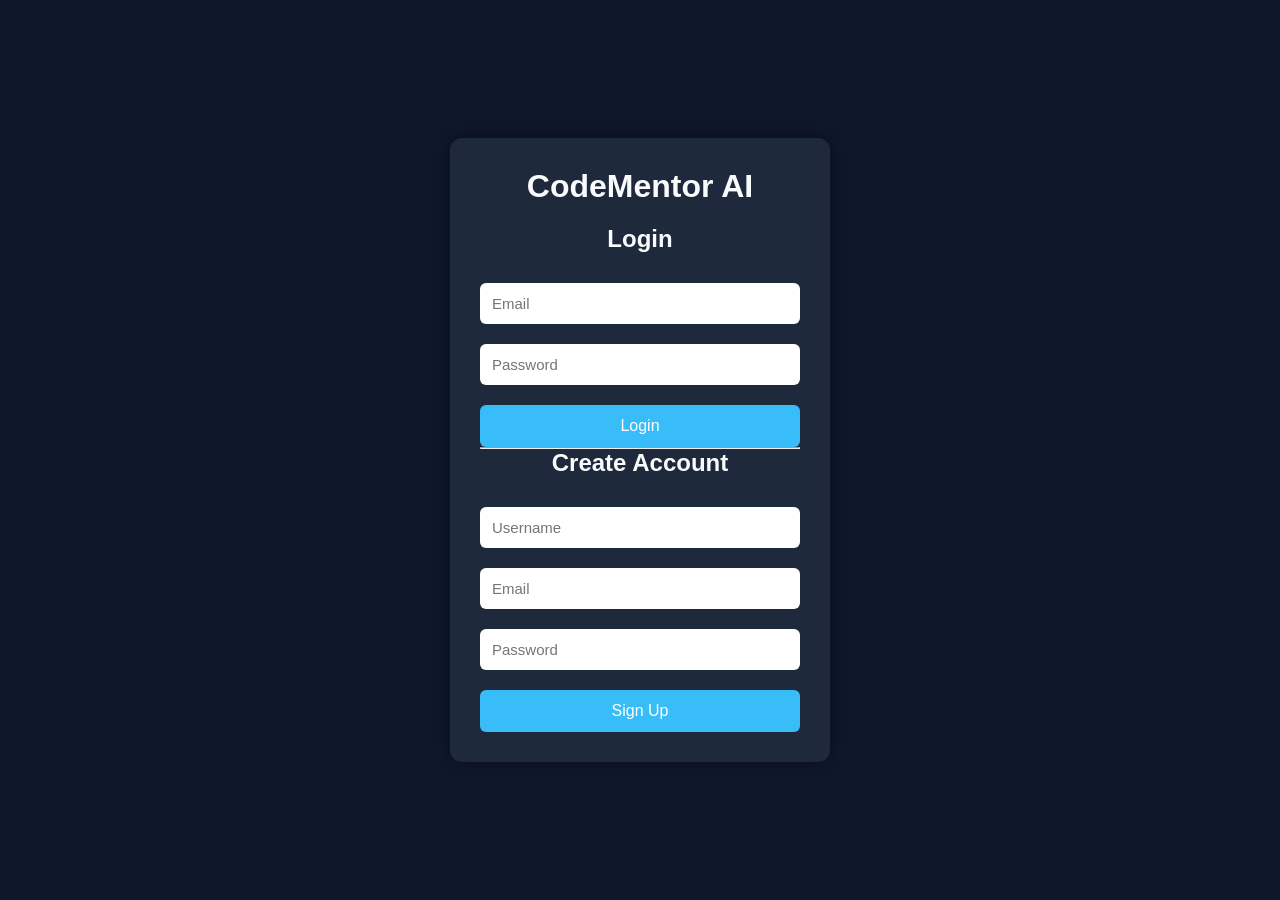
<file: frontend/index.html>
<!DOCTYPE html>
<html lang="en">
<head>
    <meta charset="UTF-8">
    <meta name="viewport" content="width=device-width, initial-scale=1.0">
    <title>CodeMentor AI - Login</title>
    <link rel="stylesheet" href="style.css">
</head>
<body>

<div class="login-container">

    <div class="form-box">

        <h1>CodeMentor AI</h1>

        <h2>Login</h2>

        <input
            type="email"
            id="login-email"
            placeholder="Email"
        >

        <input
            type="password"
            id="login-password"
            placeholder="Password"
        >

        <button onclick="login()">
            Login
        </button>

        <hr>

        <h2>Create Account</h2>

        <input
            type="text"
            id="signup-username"
            placeholder="Username"
        >

        <input
            type="email"
            id="signup-email"
            placeholder="Email"
        >

        <input
            type="password"
            id="signup-password"
            placeholder="Password"
        >

        <button onclick="signup()">
            Sign Up
        </button>

    </div>

</div>

<script src="script.js"></script>

</body>
</html>
</file>
<file: frontend/style.css>
/* =========================
   Global Reset
========================= */

* {
    margin: 0;
    padding: 0;
    box-sizing: border-box;
    font-family: "Segoe UI", Arial, sans-serif;
}


body {

    background: #0f172a;
    color: #f8fafc;
    height: 100vh;
    display: flex;
    overflow: hidden;

}


/* =========================
   Main App
========================= */

.app-container {

    display: flex;
    width: 100%;
    height: 100vh;

}



/* =========================
   Sidebar
========================= */

.sidebar {

    width: 280px;
    background: #111827;
    padding: 20px;
    display: flex;
    flex-direction: column;
    border-right: 1px solid #334155;

}


.sidebar h2 {

    color: #38bdf8;
    margin-bottom: 20px;

}



.new-chat-btn {

    background: #38bdf8;
    color: white;
    border: none;

    padding: 12px;

    border-radius: 8px;

    cursor: pointer;

    font-size: 15px;

    transition: 0.3s;

}


.new-chat-btn:hover {

    background: #0284c7;

}





#history-list {

    margin-top: 20px;

    list-style: none;

    overflow-y: auto;

}



#history-list li {

    background: #1e293b;

    padding: 10px;

    margin-bottom: 8px;

    border-radius: 8px;

    cursor: pointer;

    color: #cbd5e1;

    font-size: 14px;

}


#history-list li:hover {

    background: #334155;

}





/* =========================
   Chat Container
========================= */

.chat-container {

    flex: 1;

    display: flex;

    flex-direction: column;

    padding: 20px;

}




.chat-window {

    flex:1;

    overflow-y:auto;

    padding:20px;

    display:flex;

    flex-direction:column;

    gap:15px;

}



/* Scrollbar */

.chat-window::-webkit-scrollbar,
#history-list::-webkit-scrollbar {

    width: 8px;

}


.chat-window::-webkit-scrollbar-thumb,
#history-list::-webkit-scrollbar-thumb {

    background:#475569;

    border-radius:10px;

}





/* =========================
   Messages
========================= */


.user-msg {

    background:#2563eb;

    color:white;

    align-self:flex-end;

    padding:12px 16px;

    border-radius:15px 15px 0 15px;

    max-width:70%;

    word-wrap:break-word;

}



.ai-msg {

    background:#1e293b;

    color:#e2e8f0;

    align-self:flex-start;

    padding:15px;

    border-radius:15px 15px 15px 0;

    max-width:75%;

    line-height:1.6;

}





/* =========================
   Code Block
========================= */


.code-container {


    background:#020617;

    border-radius:10px;

    margin-top:12px;

    overflow:hidden;

    border:1px solid #334155;


}




.code-header {


    background:#1e293b;

    color:#38bdf8;

    padding:8px 12px;

    display:flex;

    justify-content:space-between;

    align-items:center;

    font-size:14px;


}




.code-header button {


    background:#38bdf8;

    color:white;

    border:none;

    padding:5px 12px;

    border-radius:5px;

    cursor:pointer;


}



.code-header button:hover {


    background:#0284c7;


}



pre {


    padding:15px;

    overflow-x:auto;


}



pre code {


    font-family:

    Consolas,

    "Courier New",

    monospace;

    color:#e2e8f0;

    white-space:pre;


}





/* =========================
   Input Area
========================= */


.input-area {


    display:flex;

    gap:10px;

    padding-top:15px;


}




textarea {


    flex:1;

    height:60px;

    resize:none;


    background:#1e293b;

    color:white;


    border:1px solid #475569;

    border-radius:10px;

    padding:15px;

    font-size:15px;


}



textarea:focus {


    outline:none;

    border-color:#38bdf8;


}




#send-btn {


    background:#38bdf8;

    color:white;

    border:none;

    padding:0 25px;

    border-radius:10px;

    cursor:pointer;

    font-size:16px;


}



#send-btn:hover {


    background:#0284c7;


}





/* =========================
   Logout Button
========================= */


.logout-btn {


    margin-top:auto;

    background:#ef4444;

    color:white;

    border:none;

    padding:10px;

    border-radius:8px;

    cursor:pointer;


}



.logout-btn:hover {


    background:#dc2626;


}




/* =========================
   Mobile Responsive
========================= */


@media(max-width:800px){


.sidebar{

    width:200px;

}


.user-msg,
.ai-msg{

    max-width:90%;

}


}


/* =========================
   AI Code Block Container
========================= */

.code-container {

    background: #111827;
    border-radius: 10px;
    margin-top: 10px;
    overflow: hidden;
    border: 1px solid #374151;

}



/* Code Header */

.code-header {

    background: #252538;
    color: #38bdf8;
    padding: 8px 12px;

    display: flex;
    justify-content: space-between;
    align-items: center;

    font-weight: bold;
    font-size: 14px;

}



/* Copy Button */

.code-header button {

    background: #38bdf8;

    color: white;

    border: none;

    padding: 5px 12px;

    border-radius: 5px;

    cursor: pointer;

    font-size: 12px;

}


.code-header button:hover {

    opacity: 0.8;

}





/* Code Area */

.code-container pre {
    margin: 0;
    padding: 15px;
    overflow-x: auto;
    white-space: pre-wrap;
    word-wrap: break-word;
}

.code-container code {
    display: block;
    color: #e2e8f0;
    font-family: Consolas, "Courier New", monospace;
    font-size: 14px;
    line-height: 1.6;
    white-space: pre-wrap;
}


/* =========================
   Login Page
========================= */

.login-container {
    width: 100%;
    height: 100vh;
    display: flex;
    justify-content: center;
    align-items: center;
}

.form-box {
    width: 380px;
    background: #1e293b;
    padding: 30px;
    border-radius: 12px;
    box-shadow: 0px 0px 15px rgba(0,0,0,0.4);
}

.form-box h1,
.form-box h2 {
    text-align: center;
    margin-bottom: 20px;
}

.form-box input {
    width: 100%;
    padding: 12px;
    margin: 10px 0;
    border: none;
    border-radius: 6px;
    font-size: 15px;
}

.form-box button {
    width: 100%;
    padding: 12px;
    margin-top: 10px;
    border: none;
    border-radius: 6px;
    background: #38bdf8;
    color: white;
    font-size: 16px;
    cursor: pointer;
}

.form-box button:hover {
    background: #0284c7;
}
</file>
